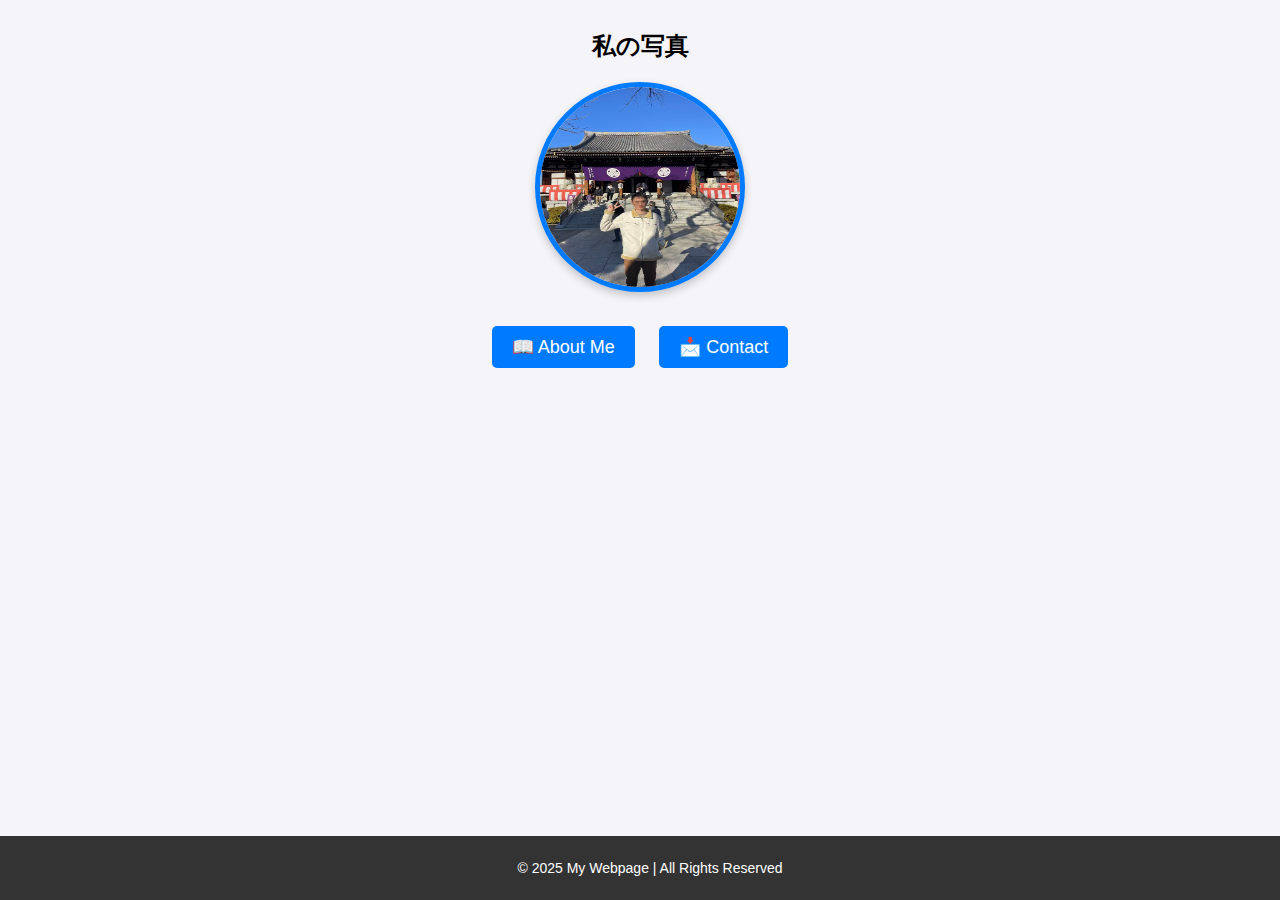
<file: index.html>
<!DOCTYPE html>
<html lang="ja">
<head>
    <meta charset="UTF-8">
    <meta name="viewport" content="width=device-width, initial-scale=1.0">
    <title>My Webpage</title>
    <link rel="stylesheet" href="index.css">

</head>
<body>

    <!-- 头像部分 -->
    <div class="profile">
        <h2>私の写真</h2>
        <img src="myphoto.jpg" alt="头像">
    </div>

    <!-- 导航栏 -->
    <nav>
    <a href="aboutme.html"> 📖 About Me</a>
    <a href="contact.html"> 📩 Contact</a>
       
    </nav>

    <!-- 页脚 -->
    <footer>
        <p>© 2025 My Webpage | All Rights Reserved</p >
    </footer>

</body>
</html>
</file>
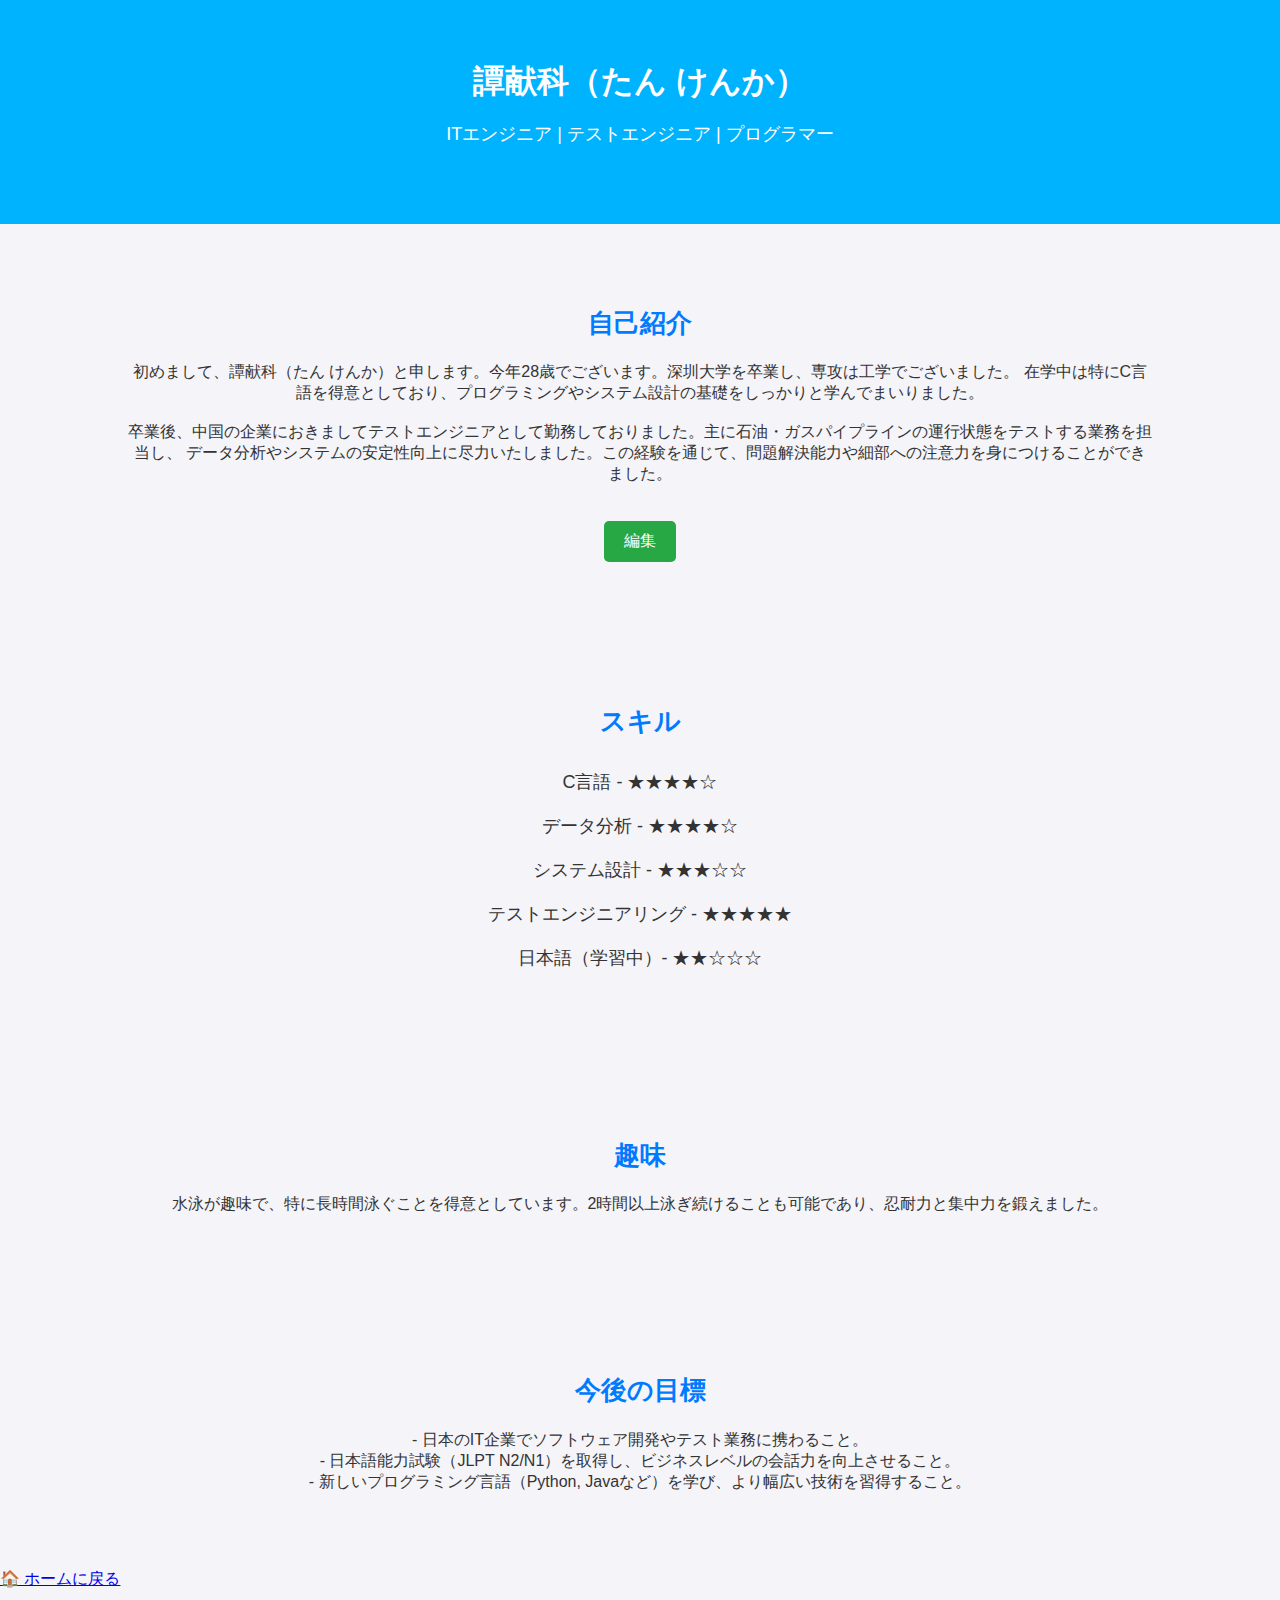
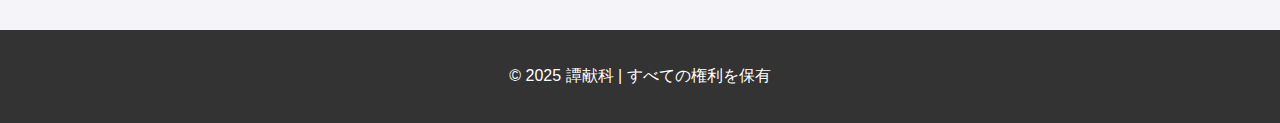
<file: aboutme.html>
<!DOCTYPE html>
<html lang="ja">
<head>
    <meta charset="UTF-8">
    <meta name="viewport" content="width=device-width, initial-scale=1.0">
    <title>譚献科のポートフォリオ</title>
    <link rel="stylesheet" href="aboutme.css">
</head>
<body>

    <!-- 头部 -->
    <header>
        <div class="container">
            <h1>譚献科（たん けんか）</h1>
            <p>ITエンジニア | テストエンジニア | プログラマー</p >
        </div>
    </header>

    <!-- 个人简介 -->
    <section id="about">
        <div class="container">
            <h2>自己紹介</h2>
            <p id="profileText">
                初めまして、譚献科（たん けんか）と申します。今年28歳でございます。深圳大学を卒業し、専攻は工学でございました。
                在学中は特にC言語を得意としており、プログラミングやシステム設計の基礎をしっかりと学んでまいりました。
                <br><br>
                卒業後、中国の企業におきましてテストエンジニアとして勤務しておりました。主に石油・ガスパイプラインの運行状態をテストする業務を担当し、
                データ分析やシステムの安定性向上に尽力いたしました。この経験を通じて、問題解決能力や細部への注意力を身につけることができました。
            </p >
            <button onclick="editProfile()">編集</button>
        </div>
    </section>

    <!-- 技能列表 -->
    <section id="skills">
        <div class="container">
            <h2>スキル</h2>
            <ul>
                <li>C言語 - ★★★★☆</li>
                <li>データ分析 - ★★★★☆</li>
                <li>システム設計 - ★★★☆☆</li>
                <li>テストエンジニアリング - ★★★★★</li>
                <li>日本語（学習中）- ★★☆☆☆</li>
            </ul>
        </div>
    </section>

    <!-- 爱好 -->
    <section id="hobbies">
        <div class="container">
            <h2>趣味</h2>
            <p>水泳が趣味で、特に長時間泳ぐことを得意としています。2時間以上泳ぎ続けることも可能であり、忍耐力と集中力を鍛えました。</p >
        </div>
    </section>

    <!-- 未来发展方向 -->
    <section id="future">
        <div class="container">
            <h2>今後の目標</h2>
            <p>
                - 日本のIT企業でソフトウェア開発やテスト業務に携わること。<br>
                - 日本語能力試験（JLPT N2/N1）を取得し、ビジネスレベルの会話力を向上させること。<br>
                - 新しいプログラミング言語（Python, Javaなど）を学び、より幅広い技術を習得すること。
            </p >
        </div>
    </section>
    <a href="index.html">🏠 ホームに戻る</a>
    <!-- 底部 -->
    <footer>
        <p>© 2025 譚献科 | すべての権利を保有</p >
    </footer>
    <script>
        function editProfile() {
            let currentText = document.getElementById("profileText").innerText;
            let newText = prompt("プロフィールを編集してください:", currentText);
            if (newText !== null && newText.trim() !== "") {
                document.getElementById("profileText").innerText = newText;
                localStorage.setItem("profileText", newText); // 保存到 localStorage
            }
        }

        // ページ読み込み時に保存されたデータを取得
        document.addEventListener("DOMContentLoaded", function () {
            let savedText = localStorage.getItem("profileText");
            if (savedText) {
                document.getElementById("profileText").innerText = savedText;
            }
        });
    </script>

</body>
</html>
</file>
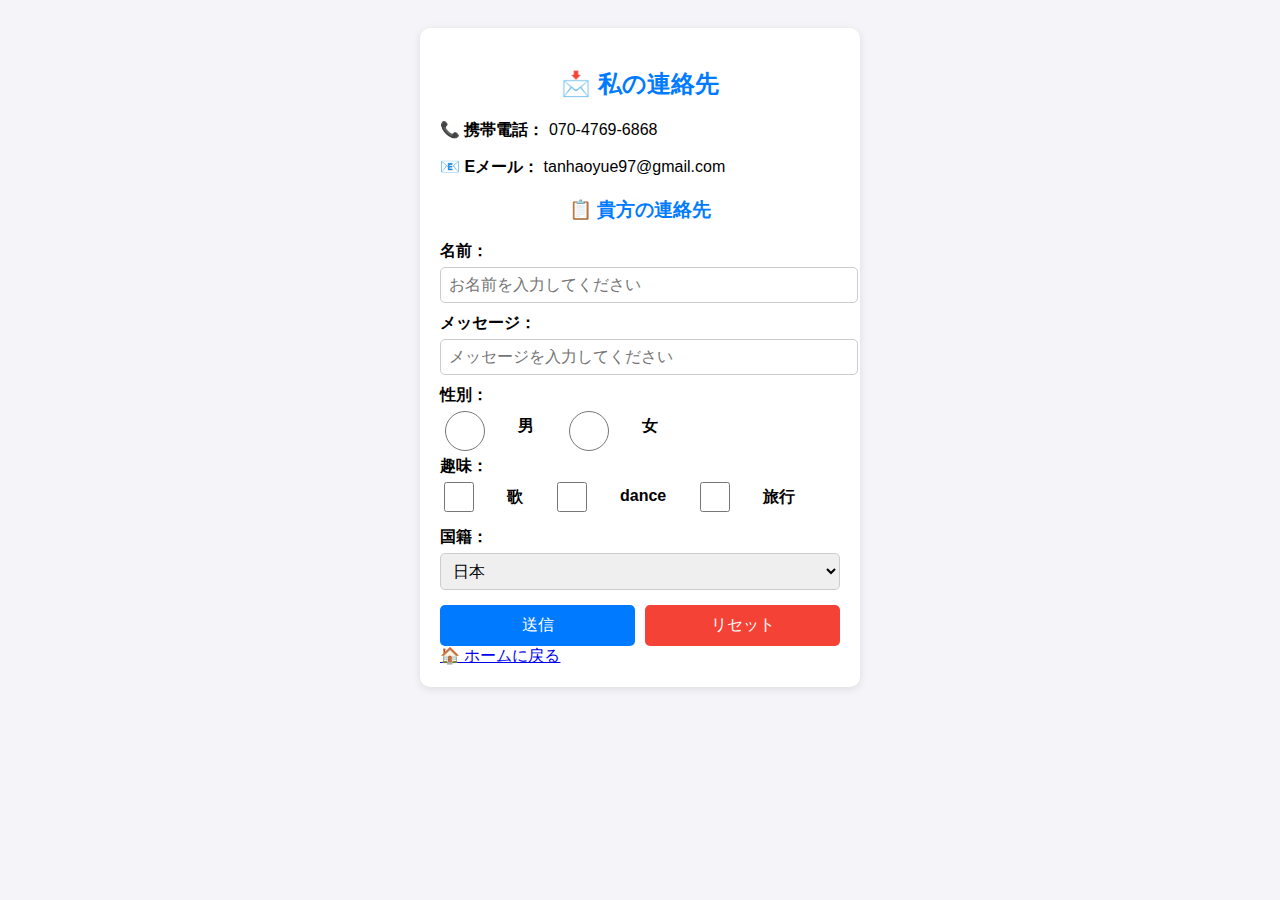
<file: contact.html>
<!DOCTYPE html>
<html lang="ja">
<head>
    <meta charset="UTF-8">
    <meta name="viewport" content="width=device-width, initial-scale=1.0">
    <title>Contact</title>
    <link rel="stylesheet" href="contact.css">
</head>
<body>

    <div class="container">
        <h2>📩 私の連絡先</h2>
        <p><strong>📞 携帯電話：</strong> 070-4769-6868</p >
        <p><strong>📧 Eメール：</strong> tanhaoyue97@gmail.com</p >

        <h3>📋 貴方の連絡先</h3>
        <form>
            <label for="name">名前：</label>
            <input type="text" id="name" name="name" placeholder="お名前を入力してください" required>

            <label for="password">メッセージ：</label>
            <input type="text" id="message" name="massage" placeholder="メッセージを入力してください" required>

            <label>性別：</label>
            <div class="radio-group">
                <input type="radio" id="man" name="gender" value="man">
                <label for="man">男</label>
                <input type="radio" id="woman" name="gender" value="woman">
                <label for="woman">女</label>
            </div>

            <label>趣味：</label>
            <div class="checkbox-group">
                <input type="checkbox" id="sing" name="hobby" value="sing">
                <label for="sing">歌</label>
                <input type="checkbox" id="dance" name="hobby" value="dance">
                <label for="dance">dance</label>
                <input type="checkbox" id="tourism" name="hobby" value="tourism">
                <label for="tourism">旅行</label>
            </div>

            <label for="country">国籍：</label>
            <select id="country" name="country">
                <option value="Japan">日本</option>
                <option value="China">中国</option>
                <option value="Philippines">フィリピン</option>
                 <option value="America">アメリカ</option>
            </select>

            <div class="button-group">
                <button type="submit" class="submit-btn">送信</button>
                <button type="reset" class="reset-btn">リセット</button>
            </div>
        </form>
        <a href="index.html">🏠 ホームに戻る</a>
    </div>

</body>
</html>
</file>
<file: index.css>
/* 全局样式 */
body {
    font-family: Arial, sans-serif;
    background-color: #f4f4f9;
    margin: 0;
    padding: 0;
    text-align: center;
}

/* 头像样式 */
.profile {
    margin-top: 30px;
}

.profile img {
    width: 200px;
    height: 200px;
    border-radius: 50%; /* 圆形头像 */
    border: 5px solid #007bff; /* 蓝色边框 */
    box-shadow: 0 4px 8px rgba(0, 0, 0, 0.2);
}

/* 导航栏样式 */
nav {
    margin-top: 20px;
}

nav a {
    display: inline-block;
    text-decoration: none;
    color: white;
    background-color: #007bff;
    padding: 10px 20px;
    margin: 10px;
    border-radius: 5px;
    font-size: 18px;
    transition: 0.3s;
}

nav a:hover {
    background-color: #0056b3;
}

/* 页脚样式 */
footer {
    margin-top: 30px;
    padding: 10px;
    background-color: #333;
    color: white;
    font-size: 14px;
    position: fixed;
    bottom:0;
    left:0;
    width:100%;
    text-align: center;
}
</file>
<file: aboutme.css>
body {
    font-family: Arial, sans-serif;
    background-color: #f4f4f9;
    margin: 0;
    padding: 0;
    color: #333;
}

.container {
    width: 80%;
    margin: 0 auto;
    padding: 20px;
}

header {
    background-color: #00b3ff;
    color: white;
    text-align: center;
    padding: 40px 0;
}

header h1 {
    margin: 0;
    font-size: 32px;
}

header p {
    font-size: 18px;
}

section {
    padding: 40px 0;
    text-align: center;
}

section h2 {
    font-size: 26px;
    color: #007bff;
}

ul {
    list-style-type: none;
    padding: 0;
}

ul li {
    font-size: 18px;
    padding: 10px 0;
}

footer {
    background-color: #333;
    color: white;
    text-align: center;
    padding: 20px 0;
    margin-top: 40px;
}

button {
    background-color: #28a745;
    color: white;
    border: none;
    padding: 10px 20px;
    font-size: 16px;
    cursor: pointer;
    border-radius: 5px;
    margin-top: 20px;
}

button:hover {
    background-color: #218838;
}
</file>
<file: contact.css>
body {
    font-family: Arial, sans-serif;
    background-color: #f4f4f9;
    text-align: center;
    padding: 20px;
}

.container {
    max-width: 400px;
    margin: 0 auto;
    background: #fff;
    padding: 20px;
    border-radius: 10px;
    box-shadow: 0 2px 8px rgba(0, 0, 0, 0.1);
    text-align: left;
}

h2, h3 {
    text-align: center;
    color: #007bff;
}

label {
    display: block;
    margin-top: 10px;
    font-weight: bold;
}

input, select {
    width: 100%;
    padding: 8px;
    margin-top: 5px;
    border: 1px solid #ccc;
    border-radius: 5px;
    font-size: 16px;
}

.radio-group, .checkbox-group {
  
   height: 40px;
  display: flex;
  gap:30px;
}
#man,#woman{
    width:40px;
    height: 40px;
}
#sing,#dance,#tourism{
    width:30px;
    height:30px;
}

.button-group {
    display: flex;
    gap: 10px;
    margin-top: 15px;
}

button {
    flex: 1;
    padding: 10px;
    border: none;
    border-radius: 5px;
    cursor: pointer;
    font-size: 16px;
}

.submit-btn {
    background-color: #007bff;
    color: white;
}

.submit-btn:hover {
    background-color: #0056b3;
}

.reset-btn {
    background-color: #f44336;
    color: white;
}

.reset-btn:hover {
    background-color: #d32f2f;
}

.back-home {
    display: block;
    text-align: center;
    margin-top: 20px;
    padding: 10px 20px;
    background-color: #28a745;
    color: white;
    text-decoration: none;
    border-radius: 5px;
}

.back-home:hover {
    background-color: #218838;
}
</file>
